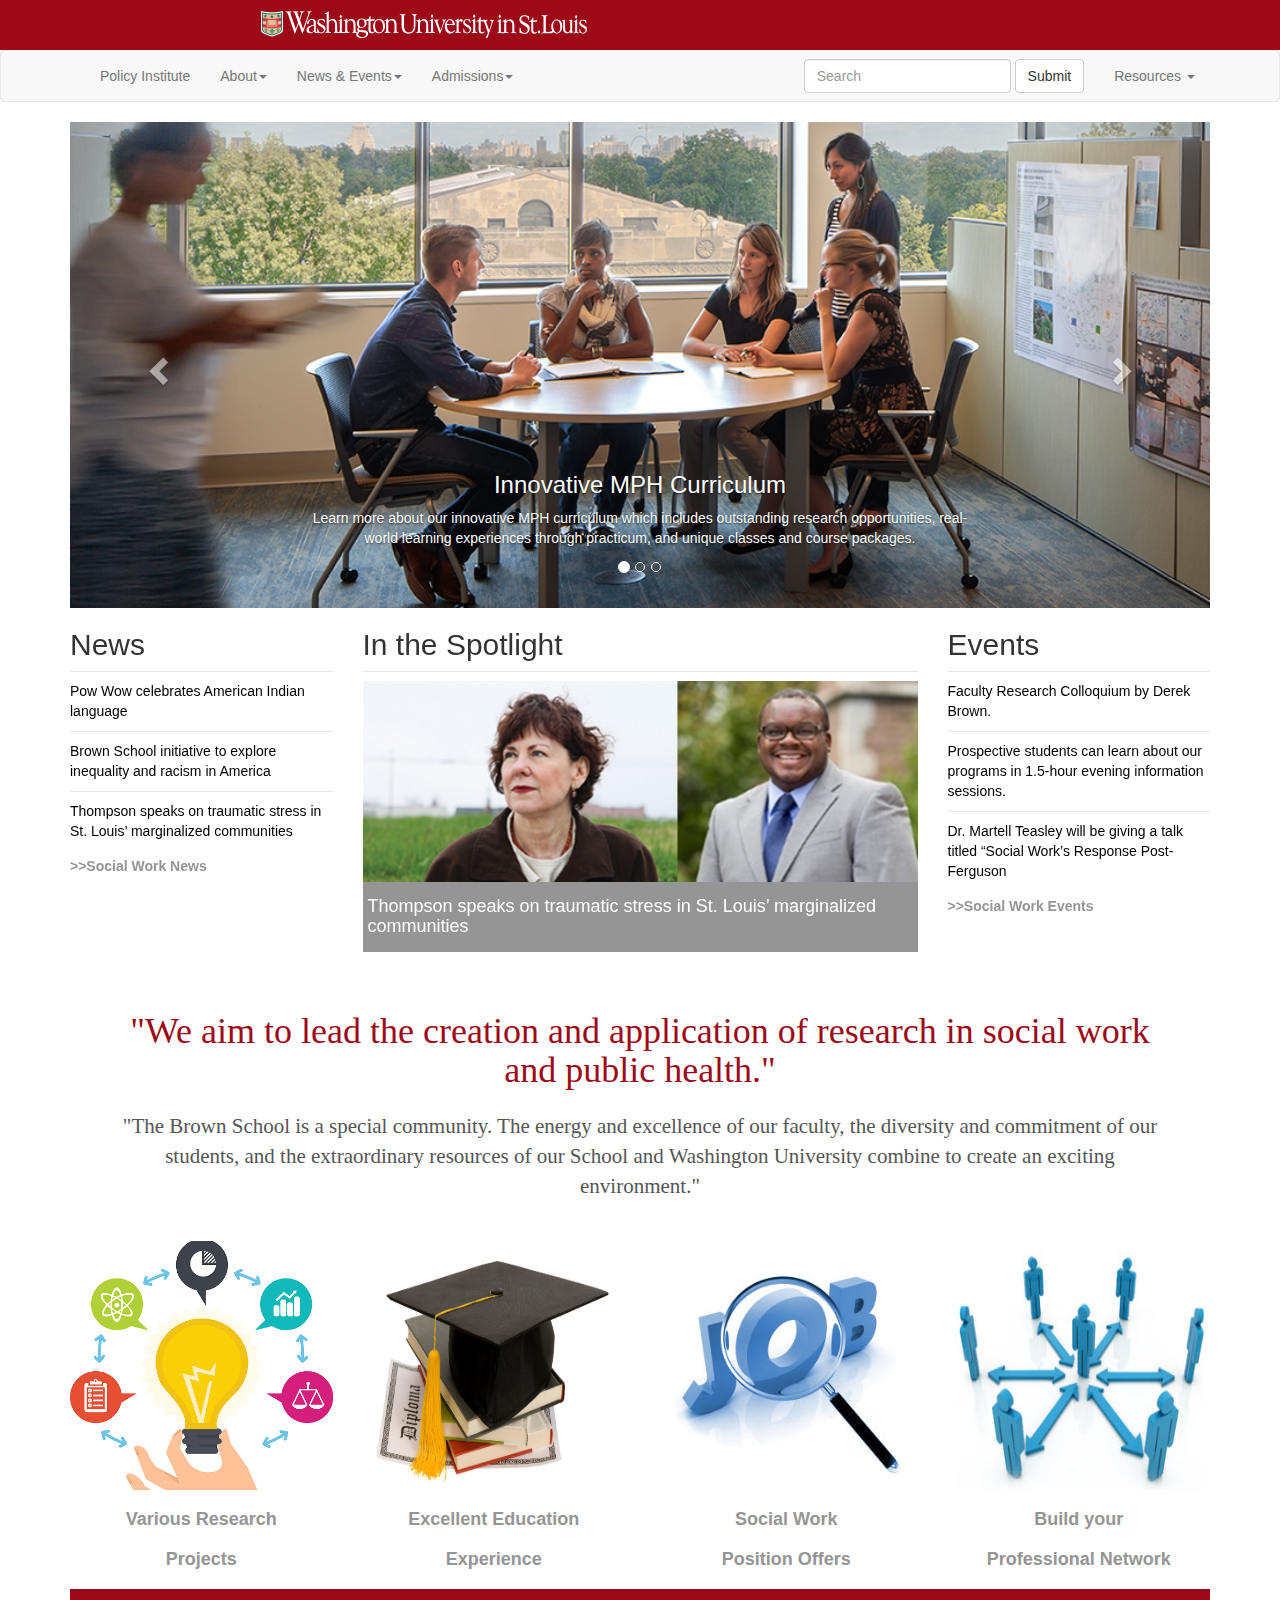
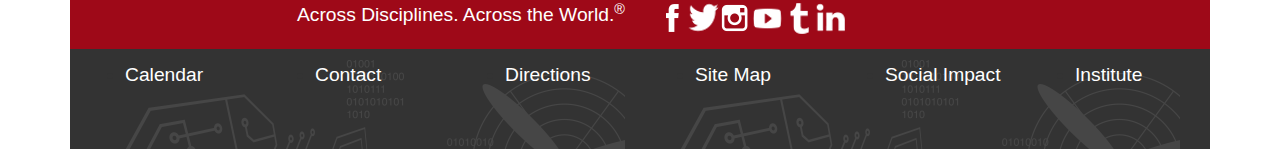
<file: index.html>
<!DOCTYPE html>
<html lang="en">
  <head>
    <meta charset="utf-8">
    <meta http-equiv="X-UA-Compatible" content="IE=edge">
    <meta name="viewport" content="width=device-width, initial-scale=1">
    <!-- The above 3 meta tags *must* come first in the head; any other head content must come *after* these tags -->
    <title>Bootstrap 101 Template</title>

    <!-- Bootstrap -->
    <link href="css/bootstrap.min.css" rel="stylesheet">
     <link href='https://fonts.googleapis.com/css?family=Ubuntu:400,700,500' rel='stylesheet' type='text/css'>
    <link href='https://fonts.googleapis.com/css?family=Open+Sans+Condensed:300,700' rel='stylesheet' type='text/css'>
    <link rel="stylesheet" type="text/css" href="css/layout.css" media="screen">

  </head>
  <body>

  <div class = "titleLine">
     <img class = "wustl-logo" src = "images/WUSTL-logo.png"> 
  </div>

  <nav class="navbar navbar-default">
   <div class="container">
    <!-- Brand and toggle get grouped for better mobile display -->
    <div class="navbar-header">
      <button type="button" class="navbar-toggle collapsed" data-toggle="collapse" data-target="#bs-example-navbar-collapse-1" aria-expanded="false">
        <span class="sr-only">Toggle navigation</span>
        <span class="icon-bar"></span>
        <span class="icon-bar"></span>
        <span class="icon-bar"></span>
      </button>
      <!--<a class="navbar-brand" href="#">Brand</a>-->
    </div>

    <!-- Collect the nav links, forms, and other content for toggling -->
    <div class="collapse navbar-collapse" id="bs-example-navbar-collapse-1">
      <ul class="nav navbar-nav">
        <!--<li class="active"><a href="#">Link <span class="sr-only">(current)</span></a></li>-->
        <li><a href="http://brownschool.wustl.edu/policyinstitute/Pages/Home.aspx">Policy Institute</a></li>
        <li class="dropdown">
          <a href="#" class="dropdown-toggle" data-toggle="dropdown" role="button" aria-haspopup="true" aria-expanded="false">About<span class="caret"></span></a>
          <ul class="dropdown-menu">
            <li><a href="http://brownschool.wustl.edu/About/Pages/MissionandVision.aspx">Mission and Vision</a></li>
            <li><a href="http://brownschool.wustl.edu/About/Pages/History.aspx">History</a></li>
            <li><a href="http://brownschool.wustl.edu/About/Pages/Diversity.aspx">Diversity</a></li>
            <!--<li role="separator" class="divider"></li>
            <li><a href="#">Separated link</a></li>
            <li role="separator" class="divider"></li>
            <li><a href="#">One more separated link</a></li>-->
          </ul>
        </li>

        <li class="dropdown">
          <a href="#" class="dropdown-toggle" data-toggle="dropdown" role="button" aria-haspopup="true" aria-expanded="false">News & Events<span class="caret"></span></a>
          <ul class="dropdown-menu">
            <li><a href="http://brownschool.wustl.edu/NewsAndMedia/Events/Pages/UpcomingEvents.aspx">Events</a></li>
            <li><a href="http://brownschool.wustl.edu/NewsAndMedia/Pages/Social-Media.aspx">Social Media</a></li>
            <li role="separator" class="divider"></li>
            <li><a href="http://brownschool.wustl.edu/NewsAndMedia/Public-Health-News/Pages/default.aspx">Public Health News</a></li>
            <li><a href="http://brownschool.wustl.edu/NewsAndMedia/Publications/Pages/Publications.aspx">Publications</a></li>
          </ul>
        </li>

        <li class="dropdown">
          <a href="#" class="dropdown-toggle" data-toggle="dropdown" role="button" aria-haspopup="true" aria-expanded="false">Admissions<span class="caret"></span></a>
          <ul class="dropdown-menu">
            <li><a href="https://msw.wustl.edu/">MSW Program</a></li>
            <li><a href="https://mph.wustl.edu/">MPH Program</a></li>
            <!--<li role="separator" class="divider"></li>-->
            <li><a href="http://brownschool.wustl.edu/Admissions/PHDProgram/Pages/PhD-in-Social-Work-Overview.aspx">PhD in Social Work</a></li>
            <li><a href="http://brownschool.wustl.edu/Admissions/Tuition_and_Financial_Aid/Pages/TuitionFinancialAidLanding.aspx">Tuition & Financial Aid</a></li>
          </ul>
        </li>



      </ul>


      
      <ul class="nav navbar-nav navbar-right">
        <form class="navbar-form navbar-left" role="search">
        <div class="form-group">
          <input type="text" class="form-control" placeholder="Search">
        </div>
        <button type="submit" class="btn btn-default">Submit</button>
      </form>
        <li class="dropdown">
          <a href="#" class="dropdown-toggle" data-toggle="dropdown" role="button" aria-haspopup="true" aria-expanded="false">Resources <span class="caret"></span></a>
          <ul class="dropdown-menu">
            <li><a href="subpage1.html">News</a></li>
            <li><a href="subpage2.html">Heard@Brown</a></li>
            <li><a href="subpage3.html">Fcaulty</a></li>
            <li role="separator" class="divider"></li>
            <li><a href="subpage4.html">Ferguson News Sources</a></li>
          </ul>
        </li>
      </ul>
    </div><!-- /.navbar-collapse -->
  </div><!-- /.container-fluid -->
</nav>

  <div class = "container">
  <div id="myCarousel" class="carousel slide" data-ride="carousel">
  <!-- Indicators -->
  
      <ol class="carousel-indicators">
        <li data-target="#myCarousel" data-slide-to="0" class="active"></li>
        <li data-target="#myCarousel" data-slide-to="1"></li>
        <li data-target="#myCarousel" data-slide-to="2"></li>
        
      </ol>

  <!-- Wrapper for slides -->
      <div class="carousel-inner" role="listbox">
        <div class="item active">
          <img class = "carousel-img" src="images/meeting.jpg" >
          <div class="carousel-caption">
          <h3>Innovative MPH Curriculum</h3>
          <p>Learn more about our innovative MPH curriculum which includes outstanding research opportunities, real-world learning experiences through practicum, and unique classes and course packages.</p>
          </div>
        </div>

        <div class="item">
          <img class = "carousel-img" src="images/chatting.jpg" >
          <div class="carousel-caption">
          <h3>Flexible MSW Curriculum</h3>
          <p>Learn more about our flexible curriculum which includes outstanding research opportunities, real-world learning experiences through practica, and the opportunity to personalize your MSW.</p>
          </div>
        </div>

        <div class="item">
          <img class = "carousel-img" src="images/hillman.jpg" >
          <div class="carousel-caption">
          <h3>Flexible MSW Curriculum</h3>
          <p>Learn more about our flexible curriculum which includes outstanding research opportunities, real-world learning experiences through practica, and the opportunity to personalize your MSW.</p>
          </div>
        </div>
      </div>

  <!-- Left and right controls -->
      <a class="left carousel-control" href="#myCarousel" role="button" data-slide="prev">
        <span class="glyphicon glyphicon-chevron-left" aria-hidden="true"></span>
        <span class="sr-only">Previous</span>
      </a>
      <a class="right carousel-control" href="#myCarousel" role="button" data-slide="next">
        <span class="glyphicon glyphicon-chevron-right" aria-hidden="true"></span>
        <span class="sr-only">Next</span>
      </a>

      </div>
      </div>



 <!-- <div class="jumbotron">
   <div class = "container">
  <img class = "headerimg" src = "images/hillman.jpg">
  </div>
  </div>-->

<div class = "container">
 <div class = "row">

        <div class = "col-md-3 col-sm-6 col-xs-12">
          <h2>News</h2>
          <div class = "div-line"></div>
          <p><a href = "http://brownschool.wustl.edu/NewsAndMedia/Newsroom/Pages/Pow-Wow-celebrates-American-Indian-language.aspx">Pow Wow celebrates American Indian language</a></p>
          <div class = "div-line"></div>
          <p><a href=  "http://brownschool.wustl.edu/NewsAndMedia/Newsroom/Pages/Brown-School-initiative-to-explore-inequality-and-racism-in-America.aspx">Brown School initiative to explore inequality and racism in America</a></p>
          <div class = "div-line"></div>
          <p><a href = "http://brownschool.wustl.edu/NewsAndMedia/Newsroom/Pages/Thompson-speaks-on-traumatic-stress-in-St--Louis-marginalized-communities.aspx">Thompson speaks on traumatic stress in St. Louis’ marginalized communities</a>
          </p>
            <p><a class="learnmore" href="http://brownschool.wustl.edu/NewsAndMedia/Newsroom/Pages/NewsSummary.aspx">>>Social Work News</a></p>
        </div>

        <div class = "col-md-6 col-sm-12 col-xs-12">
          <h2>In the Spotlight</h2>
          <div class = "div-line"></div>
          <img class = "news_img"src = "images/news_img2.png">
          <div class = "floating-text">
          <h4><a href = "http://brownschool.wustl.edu/NewsAndMedia/Newsroom/Pages/WashU-faculty-named-to-American-Cancer-Society-Council.aspx">Thompson speaks on traumatic stress in St. Louis’ marginalized communities</a></h4></div>
        </div>

       

        <div class = "col-md-3 col-sm-6 col-xs-12">
          <h2>Events</h2>
          <div class = "div-line"></div>
          <p><a href = "http://brownschool.wustl.edu/NewsAndMedia/Events/Pages/UpcomingEvents.aspx">Faculty Research Colloquium by Derek Brown.</a></p>
          <div class = "div-line"></div>
          <p><a href="http://brownschool.wustl.edu/NewsAndMedia/Events/Pages/UpcomingEvents.aspx">Prospective students can learn about our programs in 1.5-hour evening information sessions.</a> </p>
          <div class = "div-line"></div>
          <p><a href = "http://brownschool.wustl.edu/NewsAndMedia/Events/Pages/UpcomingEvents.aspx">Dr. Martell Teasley will be giving a talk titled “Social Work’s Response Post-Ferguson</a></p>
          <div class = "learnmorelink">
            <p><a class="learnmore" href="http://brownschool.wustl.edu/NewsAndMedia/Events/Pages/UpcomingEvents.aspx">>>Social Work Events</a></p>
            </div>
        </div>
      </div>

      <br>
      <div class = "center-text">
      <h1>"We aim to lead the creation and application of research in social work and public health."</h1>
      </div>
      <div class = "center-para">
      <p>"The Brown School is a special community. The energy and excellence of our faculty, the diversity and commitment of our students, and the extraordinary resources of our School and Washington University combine to create an exciting environment."</p>
      </div>
      <br>

      <div class = "row">
      <div class = "col-md-3 col-sm-6 col-xs-12">
      <img class =  "feature-img" src = "images/research.png">
      <h4 class = "features">Various Research <br> Projects</h4>
      </div>

      <div class = "col-md-3 col-sm-6 col-xs-12">
      <img class = "feature-img" src = "images/education.jpg">
      <h4 class = "features">Excellent Education<br> Experience</h4>
      </div>

      <div class = "col-md-3 col-sm-6 col-xs-12">
      <img class = "feature-img" src = "images/career.jpeg">
      <h4 class = "features">Social Work <br> Position Offers</h4>
      </div>

      <div class = "col-md-3 col-sm-6 col-xs-12">
      <img class = "feature-img" src = "images/network.jpg">
      <h4 class = "features">Build your <br>Professional Network</h4>
      </div>
      </div>

    <div class = "bottomLine">
    <div class = "col-md-6 col-sm-12 col-xs-12">
      Across Disciplines. Across the World.<sup>®</sup> 
      </div>
      <div class = "col-md-6 col-sm-12 col-xs-12">
      <div class = "social">
      <a class = "fb" title = "Facebook" href="https://www.facebook.com/washuengineering">
      </a>

      <a class = "tw" title = "Twitter" href="http://twitter.com/WashUengineers">
      </a>
      <a class = "ig" title="Instagram" href="http://instagram.com/washuengineers">
      </a>
      <a class = "yt" title="YouTube" href="https://www.youtube.com/WashUEngineering">
      </a>

      <a class = "tu" title="Tumblr" href="http://washuengineers.tumblr.com/">
      </a>

      <a class = "in" title="LinkedIn" href="http://www.linkedin.com/groups?gid=2091484&trk=hb_side_g">
      </a>
      </div>
      </div>
    </div>

    <br>
    <div class = "page-bottom">
   
    <div class = "col-md-2 col-sm-4 col-xs-8">
    	
    	<ul class = "column">
    	<li><a href="http://engineering.wustl.edu/Events/Pages/default.aspx">Calendar</a></li>
    	</ul>
    </div>

    <div class = "col-md-2 col-sm-4 col-xs-8">
    	
    	<ul class = "column">
    	<li><a href="http://brownschool.wustl.edu/Pages/Contact.aspx">Contact</a></li>
    	</ul>
    	
    </div>

    <div class = "col-md-2 col-sm-4 col-xs-8">
    	<ul class = "column">
    	<li><a href=http://brownschool.wustl.edu/Pages/Directions.aspx>Directions</a></li>
    	</ul>
    </div>

    <div class = "col-md-2 col-sm-4 col-xs-8">
    	<ul class = "column">
    	<li><a href="http://brownschool.wustl.edu/Pages/SiteMap.aspx">Site Map</a></li>
    	</ul>
    </div>

    <div class = "col-md-2 col-sm-4 col-xs-8">
    	<ul class = "column">
    	<li><a href="http://brownschool.wustl.edu/NewsAndMedia/Publications/SocialImpact/Pages/SocialImpact.aspx">Social Impact</a></li>
    	</ul>
    </div>

    <div class = "col-md-2 col-sm-4 col-xs-8">
    	<ul class = "column">
    	<li><a href="http://brownschool.wustl.edu/policyinstitute/Pages/Home.aspx">Institute</li>
    	</ul>
    </div>

    </div>




    
    </div>




    </div>
    <!-- jQuery (necessary for Bootstrap's JavaScript plugins) -->
    <script src="https://ajax.googleapis.com/ajax/libs/jquery/1.11.3/jquery.min.js"></script>
    <!-- Include all compiled plugins (below), or include individual files as needed -->
    <script src="js/bootstrap.min.js"></script>
  </body>
</html>
</file>
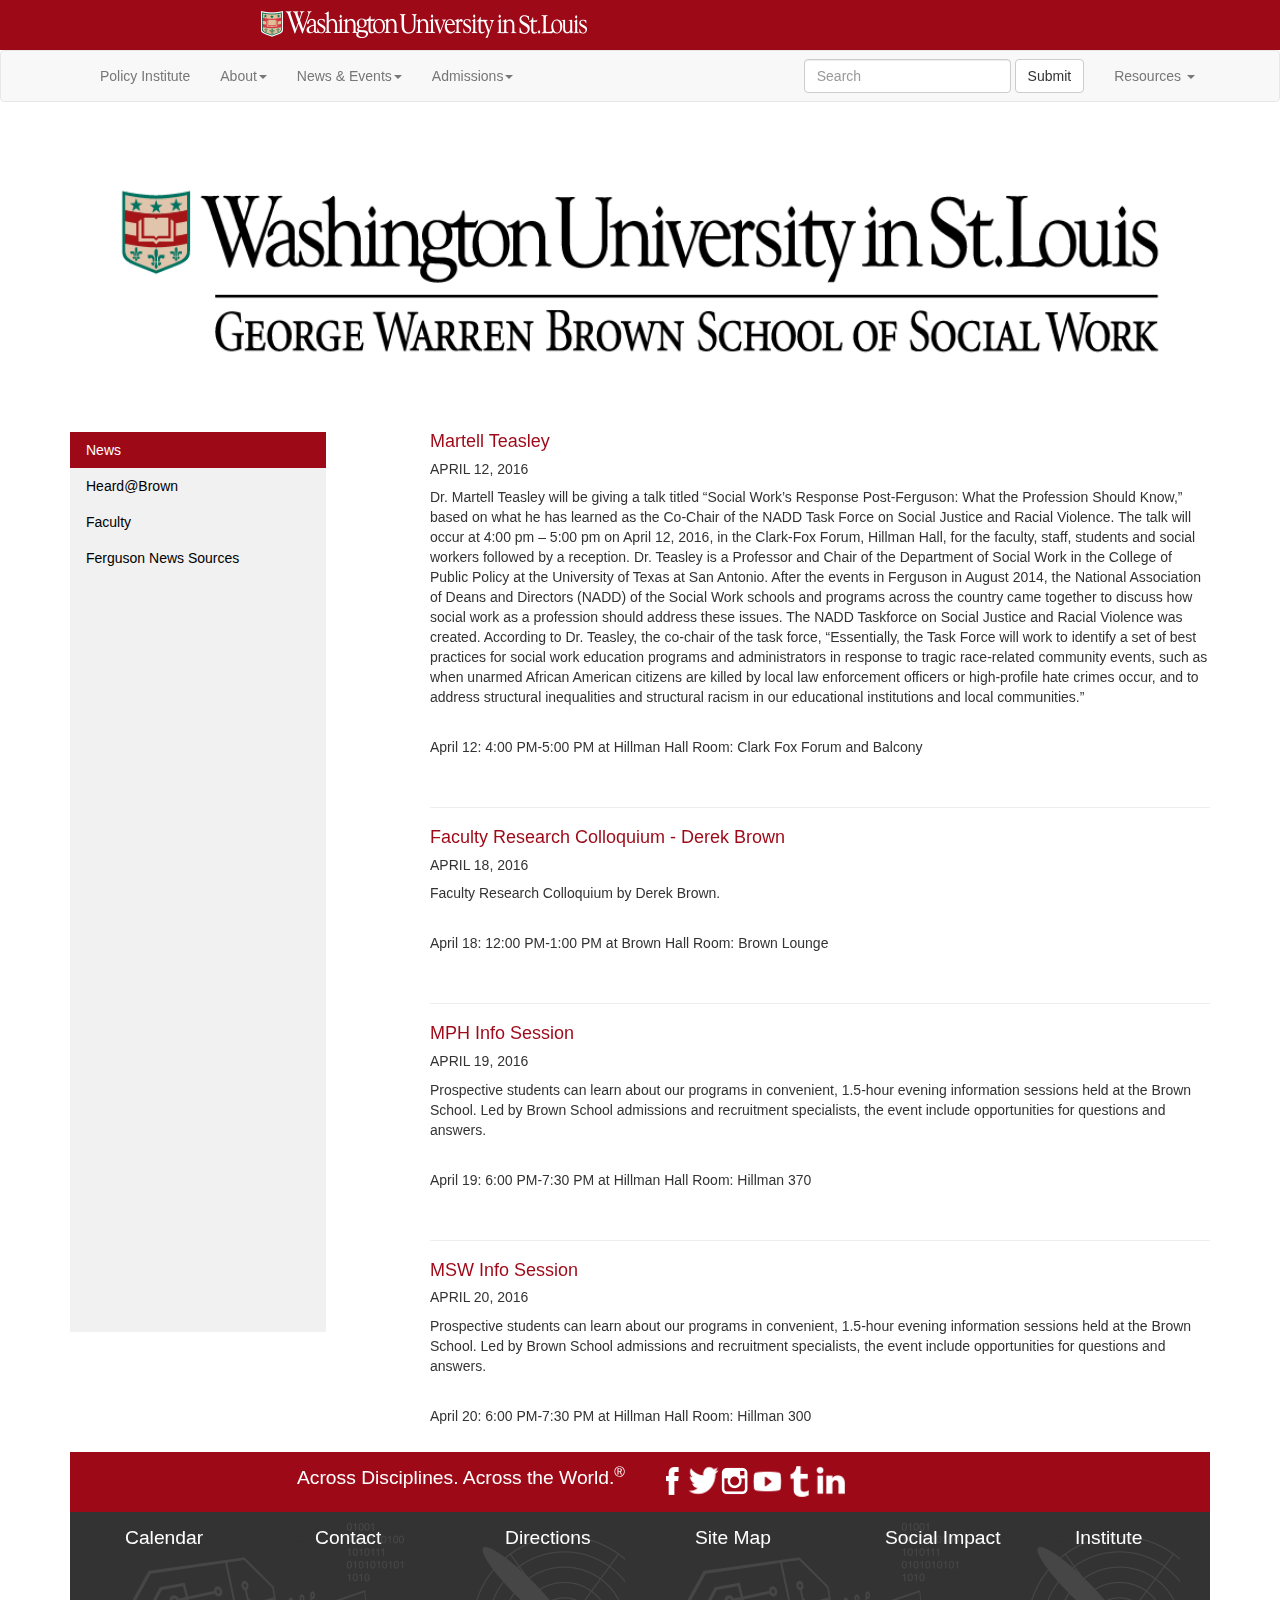
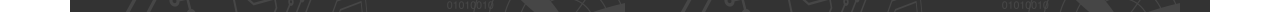
<file: subpage1.html>
<!DOCTYPE html>
<html lang="en">
  <head>
    <meta charset="utf-8">
    <meta http-equiv="X-UA-Compatible" content="IE=edge">
    <meta name="viewport" content="width=device-width, initial-scale=1">
    <!-- The above 3 meta tags *must* come first in the head; any other head content must come *after* these tags -->
    <title>Bootstrap 101 Template</title>

    <!-- Bootstrap -->
    <link href="css/bootstrap.min.css" rel="stylesheet">
     <link href='https://fonts.googleapis.com/css?family=Ubuntu:400,700,500' rel='stylesheet' type='text/css'>
    <link href='https://fonts.googleapis.com/css?family=Open+Sans+Condensed:300,700' rel='stylesheet' type='text/css'>
    <link rel="stylesheet" type="text/css" href="css/layout.css" media="screen">

  </head>
  <body>
      <div class = "titleLine">
     <img class = "wustl-logo" src = "images/WUSTL-logo.png"> 
  </div>

  <nav class="navbar navbar-default">
   <div class="container">
    <!-- Brand and toggle get grouped for better mobile display -->
    <div class="navbar-header">
      <button type="button" class="navbar-toggle collapsed" data-toggle="collapse" data-target="#bs-example-navbar-collapse-1" aria-expanded="false">
        <span class="sr-only">Toggle navigation</span>
        <span class="icon-bar"></span>
        <span class="icon-bar"></span>
        <span class="icon-bar"></span>
      </button>
      <!--<a class="navbar-brand" href="#">Brand</a>-->
    </div>

    <!-- Collect the nav links, forms, and other content for toggling -->
    <div class="collapse navbar-collapse" id="bs-example-navbar-collapse-1">
      <ul class="nav navbar-nav">
        <!--<li class="active"><a href="#">Link <span class="sr-only">(current)</span></a></li>-->
        <li><a href="http://brownschool.wustl.edu/policyinstitute/Pages/Home.aspx">Policy Institute</a></li>
        <li class="dropdown">
          <a href="#" class="dropdown-toggle" data-toggle="dropdown" role="button" aria-haspopup="true" aria-expanded="false">About<span class="caret"></span></a>
          <ul class="dropdown-menu">
            <li><a href="http://brownschool.wustl.edu/About/Pages/MissionandVision.aspx">Mission and Vision</a></li>
            <li><a href="http://brownschool.wustl.edu/About/Pages/History.aspx">History</a></li>
            <li><a href="http://brownschool.wustl.edu/About/Pages/Diversity.aspx">Diversity</a></li>
            <!--<li role="separator" class="divider"></li>
            <li><a href="#">Separated link</a></li>
            <li role="separator" class="divider"></li>
            <li><a href="#">One more separated link</a></li>-->
          </ul>
        </li>

        <li class="dropdown">
          <a href="#" class="dropdown-toggle" data-toggle="dropdown" role="button" aria-haspopup="true" aria-expanded="false">News & Events<span class="caret"></span></a>
          <ul class="dropdown-menu">
            <li><a href="http://brownschool.wustl.edu/NewsAndMedia/Events/Pages/UpcomingEvents.aspx">Events</a></li>
            <li><a href="http://brownschool.wustl.edu/NewsAndMedia/Pages/Social-Media.aspx">Social Media</a></li>
            <li role="separator" class="divider"></li>
            <li><a href="http://brownschool.wustl.edu/NewsAndMedia/Public-Health-News/Pages/default.aspx">Public Health News</a></li>
            <li><a href="http://brownschool.wustl.edu/NewsAndMedia/Publications/Pages/Publications.aspx">Publications</a></li>
          </ul>
        </li>

        <li class="dropdown">
          <a href="#" class="dropdown-toggle" data-toggle="dropdown" role="button" aria-haspopup="true" aria-expanded="false">Admissions<span class="caret"></span></a>
          <ul class="dropdown-menu">
            <li><a href="https://msw.wustl.edu/">MSW Program</a></li>
            <li><a href="https://mph.wustl.edu/">MPH Program</a></li>
            <!--<li role="separator" class="divider"></li>-->
            <li><a href="http://brownschool.wustl.edu/Admissions/PHDProgram/Pages/PhD-in-Social-Work-Overview.aspx">PhD in Social Work</a></li>
            <li><a href="http://brownschool.wustl.edu/Admissions/Tuition_and_Financial_Aid/Pages/TuitionFinancialAidLanding.aspx">Tuition & Financial Aid</a></li>
          </ul>
        </li>



      </ul>


      
      <ul class="nav navbar-nav navbar-right">
        <form class="navbar-form navbar-left" role="search">
        <div class="form-group">
          <input type="text" class="form-control" placeholder="Search">
        </div>
        <button type="submit" class="btn btn-default">Submit</button>
      </form>
        <li class="dropdown">
          <a href="#" class="dropdown-toggle" data-toggle="dropdown" role="button" aria-haspopup="true" aria-expanded="false">Resources <span class="caret"></span></a>
          <ul class="dropdown-menu">
            <li><a href="subpage1.html">News</a></li>
            <li><a href="subpage2.html">Heard@Brown</a></li>
            <li><a href="subpage3.html">Fcaulty</a></li>
            <li role="separator" class="divider"></li>
            <li><a href="subpage4.html">Ferguson News Sources</a></li>
          </ul>
        </li>
      </ul>
    </div><!-- /.navbar-collapse -->
  </div><!-- /.container-fluid -->
</nav>



<div class = "container">

<div class= "subpageheader">
<img src = "images/brn.png">
</div>

<div class = "vert">
<ul clss = "vert-nav">
  <li><a class="active" href="subpage1.html">News</a></li>
  <li><a href="subpage2.html">Heard@Brown</a></li>
  <li><a href="subpage3.html">Faculty</a></li>
  <li><a href="subpage4.html">Ferguson News Sources</a></li>
</ul>

<div style="margin-left:360px;height:1000px;">

  <h4>Martell Teasley </h4>
  <h5>​​​​​​​​​APRIL 12, 2016</h5>
  <p>Dr. Martell Teasley will be giving a talk titled “Social Work’s Response Post-Ferguson: What the Profession Should Know,” based on what he has learned as the Co-Chair of the NADD Task Force on Social Justice and Racial Violence. The talk will occur at 4:00 pm – 5:00 pm on April 12, 2016, in the Clark-Fox Forum, Hillman Hall, for the faculty, staff, students and social workers followed by a reception. Dr. Teasley is a Professor and Chair of the Department of Social Work in the College of Public Policy at the University of Texas at San Antonio. After the events in Ferguson in August 2014, the National Association of Deans and Directors (NADD) of the Social Work schools and programs across the country came together to discuss how social work as a profession should address these issues. The NADD Taskforce on Social Justice and Racial Violence was created. According to Dr. Teasley, the co-chair of the task force, “Essentially, the Task Force will work to identify a set of best practices for social work education programs and administrators in response to tragic race-related community events, such as when unarmed African American citizens are killed by local law enforcement officers or high-profile hate crimes occur, and to address structural inequalities and structural racism in our educational institutions and local communities.”</p>
  <br>
  <p>
  April 12: 4:00 PM-5:00 PM at Hillman Hall Room: Clark Fox Forum and Balcony </p>
  <br>
  <hr>

  <h4>Faculty Research Colloquium - Derek Brown</h4>
  <h5>APRIL 18, 2016</h5>
  <p>Faculty Research Colloquium by Derek Brown.</p>
  <br>
  <p>April 18: 12:00 PM-1:00 PM at Brown Hall Room: Brown Lounge</p>
  <br>
  <hr>

  <h4>MPH Info Session</h4>
  <h5>APRIL 19, 2016</h5>
  <p>Prospective students can learn about our programs in convenient, 1.5-hour evening information sessions held at the Brown School. Led by Brown School admissions and recruitment specialists, the event include opportunities for questions and answers.</p>
  <br>
  <p>April 19: 6:00 PM-7:30 PM at Hillman Hall Room: Hillman 370</p>
  <br>
  <hr>

  <h4>MSW Info Session</h4>
  <h5>APRIL 20, 2016</h5>
  <p>Prospective students can learn about our programs in convenient, 1.5-hour evening information sessions held at the Brown School. Led by Brown School admissions and recruitment specialists, the event include opportunities for questions and answers.
  </p>
  <br>
  <p>April 20: 6:00 PM-7:30 PM at Hillman Hall Room: Hillman 300
  </p>
  <br>
  <hr>
  </div>
  </div>

  
  <br>

  <div class = "bottomLine">
    <div class = "col-md-6 col-sm-12 col-xs-12">
      Across Disciplines. Across the World.<sup>®</sup> 
      </div>
      <div class = "col-md-6 col-sm-12 col-xs-12">
      <div class = "social">
      <a class = "fb" title = "Facebook" href="https://www.facebook.com/washuengineering">
      </a>

      <a class = "tw" title = "Twitter" href="http://twitter.com/WashUengineers">
      </a>
      <a class = "ig" title="Instagram" href="http://instagram.com/washuengineers">
      </a>
      <a class = "yt" title="YouTube" href="https://www.youtube.com/WashUEngineering">
      </a>

      <a class = "tu" title="Tumblr" href="http://washuengineers.tumblr.com/">
      </a>

      <a class = "in" title="LinkedIn" href="http://www.linkedin.com/groups?gid=2091484&trk=hb_side_g">
      </a>
      </div>
      </div>
    </div>

    <br>
    <div class = "page-bottom">
   
    <div class = "col-md-2 col-sm-4 col-xs-8">
      
      <ul class = "column">
      <li><a href="http://engineering.wustl.edu/Events/Pages/default.aspx">Calendar</a></li>
      </ul>
    </div>

    <div class = "col-md-2 col-sm-4 col-xs-8">
      
      <ul class = "column">
      <li><a href="http://brownschool.wustl.edu/Pages/Contact.aspx">Contact</a></li>
      </ul>
      
    </div>

    <div class = "col-md-2 col-sm-4 col-xs-8">
      <ul class = "column">
      <li><a href=http://brownschool.wustl.edu/Pages/Directions.aspx>Directions</a></li>
      </ul>
    </div>

    <div class = "col-md-2 col-sm-4 col-xs-8">
      <ul class = "column">
      <li><a href="http://brownschool.wustl.edu/Pages/SiteMap.aspx">Site Map</a></li>
      </ul>
    </div>

    <div class = "col-md-2 col-sm-4 col-xs-8">
      <ul class = "column">
      <li><a href="http://brownschool.wustl.edu/NewsAndMedia/Publications/SocialImpact/Pages/SocialImpact.aspx">Social Impact</a></li>
      </ul>
    </div>

    <div class = "col-md-2 col-sm-4 col-xs-8">
      <ul class = "column">
      <li><a href="http://brownschool.wustl.edu/policyinstitute/Pages/Home.aspx">Institute</li>
      </ul>
    </div>

    </div>

    </div>

  </body>
  <script src="https://ajax.googleapis.com/ajax/libs/jquery/1.11.3/jquery.min.js"></script>
    <!-- Include all compiled plugins (below), or include individual files as needed -->
    <script src="js/bootstrap.min.js"></script>
  </body>
  </html>
</file>
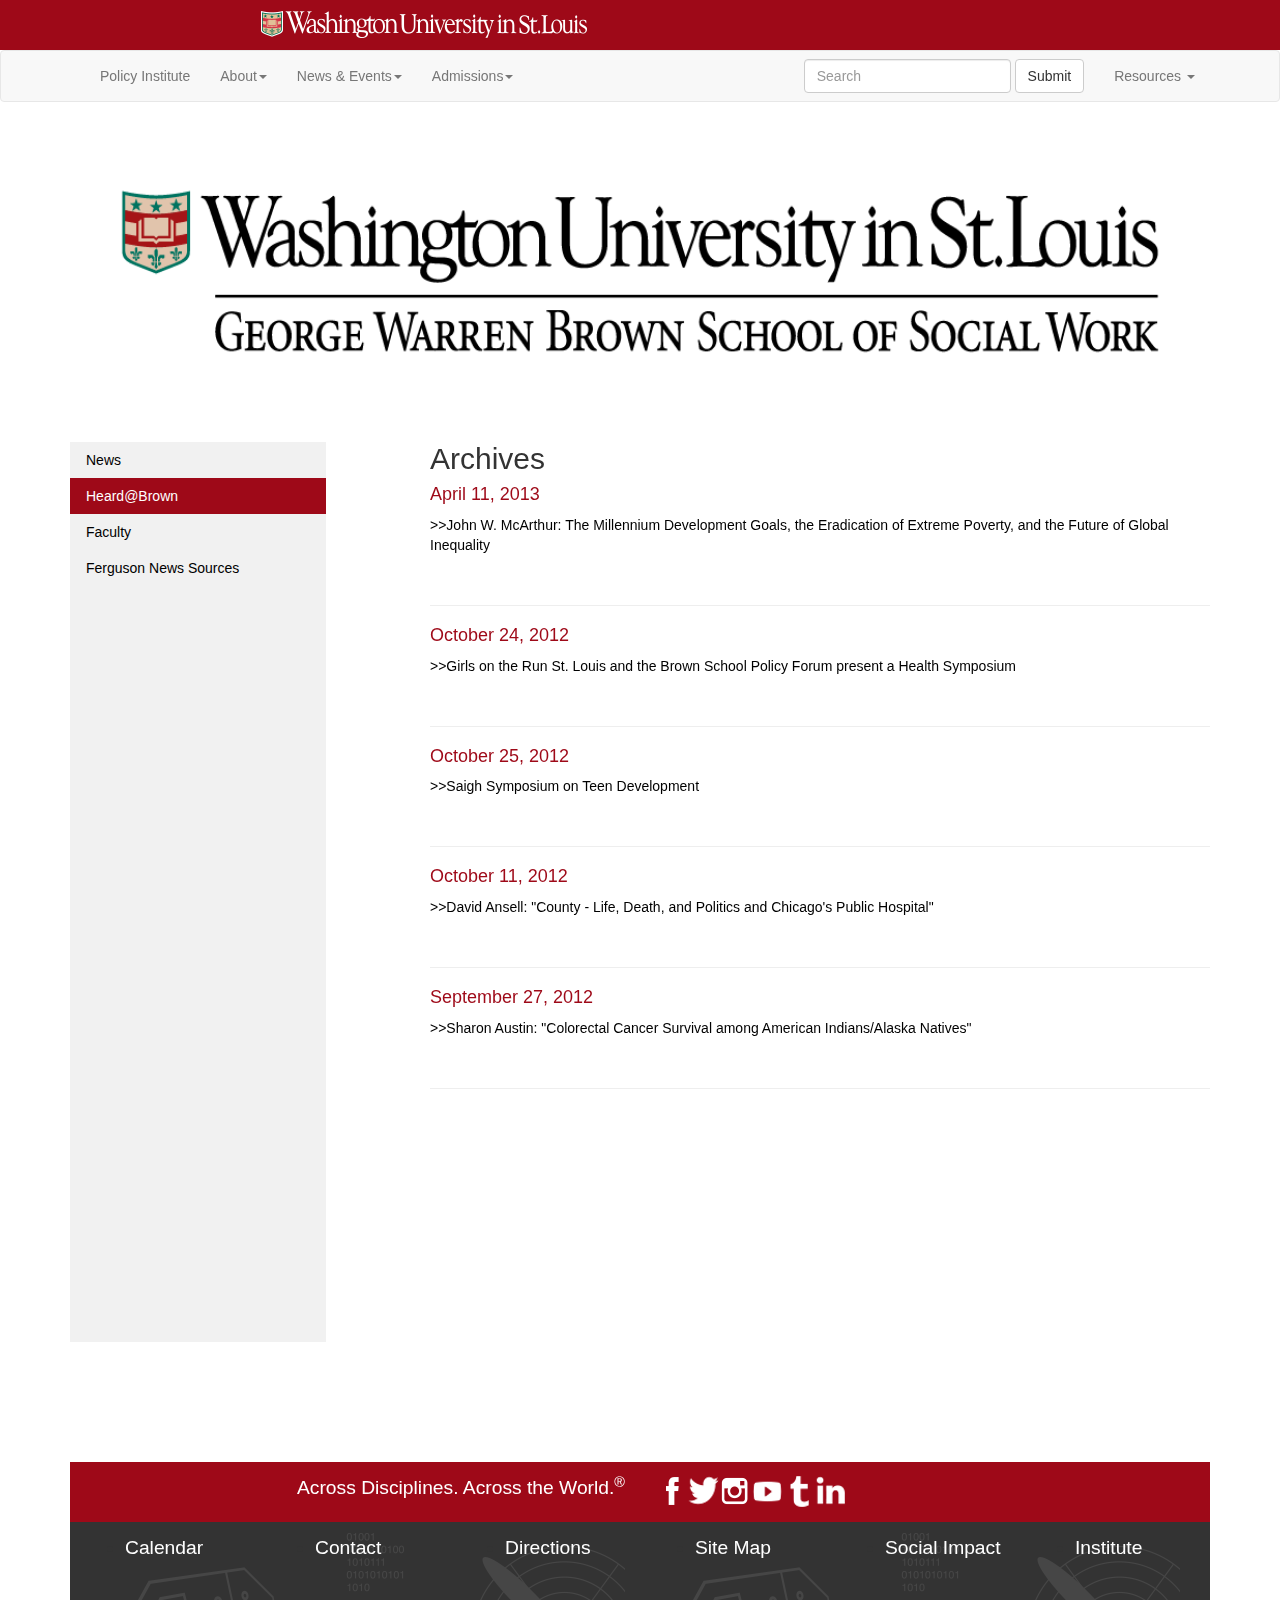
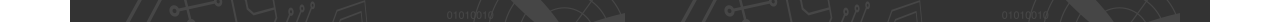
<file: subpage2.html>
<!DOCTYPE html>
<html lang="en">
  <head>
    <meta charset="utf-8">
    <meta http-equiv="X-UA-Compatible" content="IE=edge">
    <meta name="viewport" content="width=device-width, initial-scale=1">
    <!-- The above 3 meta tags *must* come first in the head; any other head content must come *after* these tags -->
    <title>Bootstrap 101 Template</title>

    <!-- Bootstrap -->
    <link href="css/bootstrap.min.css" rel="stylesheet">
     <link href='https://fonts.googleapis.com/css?family=Ubuntu:400,700,500' rel='stylesheet' type='text/css'>
    <link href='https://fonts.googleapis.com/css?family=Open+Sans+Condensed:300,700' rel='stylesheet' type='text/css'>
    <link rel="stylesheet" type="text/css" href="css/layout.css" media="screen">

  </head>
  <body>
      <div class = "titleLine">
     <img class = "wustl-logo" src = "images/WUSTL-logo.png"> 
  </div>

  <nav class="navbar navbar-default">
   <div class="container">
    <!-- Brand and toggle get grouped for better mobile display -->
    <div class="navbar-header">
      <button type="button" class="navbar-toggle collapsed" data-toggle="collapse" data-target="#bs-example-navbar-collapse-1" aria-expanded="false">
        <span class="sr-only">Toggle navigation</span>
        <span class="icon-bar"></span>
        <span class="icon-bar"></span>
        <span class="icon-bar"></span>
      </button>
      <!--<a class="navbar-brand" href="#">Brand</a>-->
    </div>

    <!-- Collect the nav links, forms, and other content for toggling -->
    <div class="collapse navbar-collapse" id="bs-example-navbar-collapse-1">
      <ul class="nav navbar-nav">
        <!--<li class="active"><a href="#">Link <span class="sr-only">(current)</span></a></li>-->
        <li><a href="http://brownschool.wustl.edu/policyinstitute/Pages/Home.aspx">Policy Institute</a></li>
        <li class="dropdown">
          <a href="#" class="dropdown-toggle" data-toggle="dropdown" role="button" aria-haspopup="true" aria-expanded="false">About<span class="caret"></span></a>
          <ul class="dropdown-menu">
            <li><a href="http://brownschool.wustl.edu/About/Pages/MissionandVision.aspx">Mission and Vision</a></li>
            <li><a href="http://brownschool.wustl.edu/About/Pages/History.aspx">History</a></li>
            <li><a href="http://brownschool.wustl.edu/About/Pages/Diversity.aspx">Diversity</a></li>
            <!--<li role="separator" class="divider"></li>
            <li><a href="#">Separated link</a></li>
            <li role="separator" class="divider"></li>
            <li><a href="#">One more separated link</a></li>-->
          </ul>
        </li>

        <li class="dropdown">
          <a href="#" class="dropdown-toggle" data-toggle="dropdown" role="button" aria-haspopup="true" aria-expanded="false">News & Events<span class="caret"></span></a>
          <ul class="dropdown-menu">
            <li><a href="http://brownschool.wustl.edu/NewsAndMedia/Events/Pages/UpcomingEvents.aspx">Events</a></li>
            <li><a href="http://brownschool.wustl.edu/NewsAndMedia/Pages/Social-Media.aspx">Social Media</a></li>
            <li role="separator" class="divider"></li>
            <li><a href="http://brownschool.wustl.edu/NewsAndMedia/Public-Health-News/Pages/default.aspx">Public Health News</a></li>
            <li><a href="http://brownschool.wustl.edu/NewsAndMedia/Publications/Pages/Publications.aspx">Publications</a></li>
          </ul>
        </li>

        <li class="dropdown">
          <a href="#" class="dropdown-toggle" data-toggle="dropdown" role="button" aria-haspopup="true" aria-expanded="false">Admissions<span class="caret"></span></a>
          <ul class="dropdown-menu">
            <li><a href="https://msw.wustl.edu/">MSW Program</a></li>
            <li><a href="https://mph.wustl.edu/">MPH Program</a></li>
            <!--<li role="separator" class="divider"></li>-->
            <li><a href="http://brownschool.wustl.edu/Admissions/PHDProgram/Pages/PhD-in-Social-Work-Overview.aspx">PhD in Social Work</a></li>
            <li><a href="http://brownschool.wustl.edu/Admissions/Tuition_and_Financial_Aid/Pages/TuitionFinancialAidLanding.aspx">Tuition & Financial Aid</a></li>
          </ul>
        </li>



      </ul>


      
      <ul class="nav navbar-nav navbar-right">
        <form class="navbar-form navbar-left" role="search">
        <div class="form-group">
          <input type="text" class="form-control" placeholder="Search">
        </div>
        <button type="submit" class="btn btn-default">Submit</button>
      </form>
        <li class="dropdown">
          <a href="#" class="dropdown-toggle" data-toggle="dropdown" role="button" aria-haspopup="true" aria-expanded="false">Resources <span class="caret"></span></a>
          <ul class="dropdown-menu">
            <li><a href="subpage1.html">News</a></li>
            <li><a href="subpage2.html">Heard@Brown</a></li>
            <li><a href="subpage3.html">Fcaulty</a></li>
            <li role="separator" class="divider"></li>
            <li><a href="subpage4.html">Ferguson News Sources</a></li>
          </ul>        </li>
      </ul>
    </div><!-- /.navbar-collapse -->
  </div><!-- /.container-fluid -->
</nav>



<div class = "container">

<div class= "subpageheader">
<img src = "images/brn.png">
</div>

<div class = "vert">
<ul clss = "vert-nav">
  <li><a  href="subpage1.html">News</a></li>
  <li><a class="active"href="subpage2.html">Heard@Brown</a></li>
  <li><a href="subpage3.html">Faculty</a></li>
  <li><a href="subpage4.html">Ferguson News Sources</a></li>
</ul>

<div style="margin-left:360px;height:1000px;">
  <h2>Archives</h2>
 
  <h4>​​​​​​​​​April 11, 2013</h4>
  <p><a href = "http://brownschool.wustl.edu/NewsAndMedia/HeardAtBrown/Pages/April-11-2013.aspx">>>John W. McArthur: The Millennium Development Goals, the Eradication of Extreme Poverty, and the Future of Global Inequality</a></p>
  <br>
  <hr>

  <h4>​​​​​​​​​October 24, 2012</h4>
  <p><a href = "http://brownschool.wustl.edu/NewsAndMedia/HeardAtBrown/Pages/October-24,-2012.aspx">>>Girls on the Run St. Louis and the Brown School Policy Forum present a Health Symposium</a></p>
  <br>
  <hr>

  <h4>​​​​​​​​​October 25, 2012</h4>
  <p><a href = "http://brownschool.wustl.edu/NewsAndMedia/HeardAtBrown/Pages/October-25,-2012.aspx">>>Saigh Symposium on Teen Development</a></p>
  <br>
  <hr>

  <h4>​​​​​​​​​October 11, 2012</h4>
  <p><a href = "http://brownschool.wustl.edu/NewsAndMedia/HeardAtBrown/Pages/October-11,-2012.aspx">>>David Ansell: "County - Life, Death, and Politics and Chicago's Public Hospital"</a></p>
  <br>
  <hr>

  <h4>​​​​​​​​​September 27, 2012</h4>
  <p><a href = "http://brownschool.wustl.edu/NewsAndMedia/HeardAtBrown/Pages/September-27,-2012.aspx">>>Sharon Austin: "Colorectal Cancer Survival among American Indians/Alaska Natives"</a></p>
  <br>
  <hr>


  </div>
  </div>

  
  <br>

  <div class = "bottomLine">
    <div class = "col-md-6 col-sm-12 col-xs-12">
      Across Disciplines. Across the World.<sup>®</sup> 
      </div>
      <div class = "col-md-6 col-sm-12 col-xs-12">
      <div class = "social">
      <a class = "fb" title = "Facebook" href="https://www.facebook.com/washuengineering">
      </a>

      <a class = "tw" title = "Twitter" href="http://twitter.com/WashUengineers">
      </a>
      <a class = "ig" title="Instagram" href="http://instagram.com/washuengineers">
      </a>
      <a class = "yt" title="YouTube" href="https://www.youtube.com/WashUEngineering">
      </a>

      <a class = "tu" title="Tumblr" href="http://washuengineers.tumblr.com/">
      </a>

      <a class = "in" title="LinkedIn" href="http://www.linkedin.com/groups?gid=2091484&trk=hb_side_g">
      </a>
      </div>
      </div>
    </div>

    <br>
    <div class = "page-bottom">
   
    <div class = "col-md-2 col-sm-4 col-xs-8">
      
      <ul class = "column">
      <li><a href="http://engineering.wustl.edu/Events/Pages/default.aspx">Calendar</a></li>
      </ul>
    </div>

    <div class = "col-md-2 col-sm-4 col-xs-8">
      
      <ul class = "column">
      <li><a href="http://brownschool.wustl.edu/Pages/Contact.aspx">Contact</a></li>
      </ul>
      
    </div>

    <div class = "col-md-2 col-sm-4 col-xs-8">
      <ul class = "column">
      <li><a href=http://brownschool.wustl.edu/Pages/Directions.aspx>Directions</a></li>
      </ul>
    </div>

    <div class = "col-md-2 col-sm-4 col-xs-8">
      <ul class = "column">
      <li><a href="http://brownschool.wustl.edu/Pages/SiteMap.aspx">Site Map</a></li>
      </ul>
    </div>

    <div class = "col-md-2 col-sm-4 col-xs-8">
      <ul class = "column">
      <li><a href="http://brownschool.wustl.edu/NewsAndMedia/Publications/SocialImpact/Pages/SocialImpact.aspx">Social Impact</a></li>
      </ul>
    </div>

    <div class = "col-md-2 col-sm-4 col-xs-8">
      <ul class = "column">
      <li><a href="http://brownschool.wustl.edu/policyinstitute/Pages/Home.aspx">Institute</li>
      </ul>
    </div>

    </div>

    </div>

  </body>
  <script src="https://ajax.googleapis.com/ajax/libs/jquery/1.11.3/jquery.min.js"></script>
    <!-- Include all compiled plugins (below), or include individual files as needed -->
    <script src="js/bootstrap.min.js"></script>
  </body>
  </html>
</file>
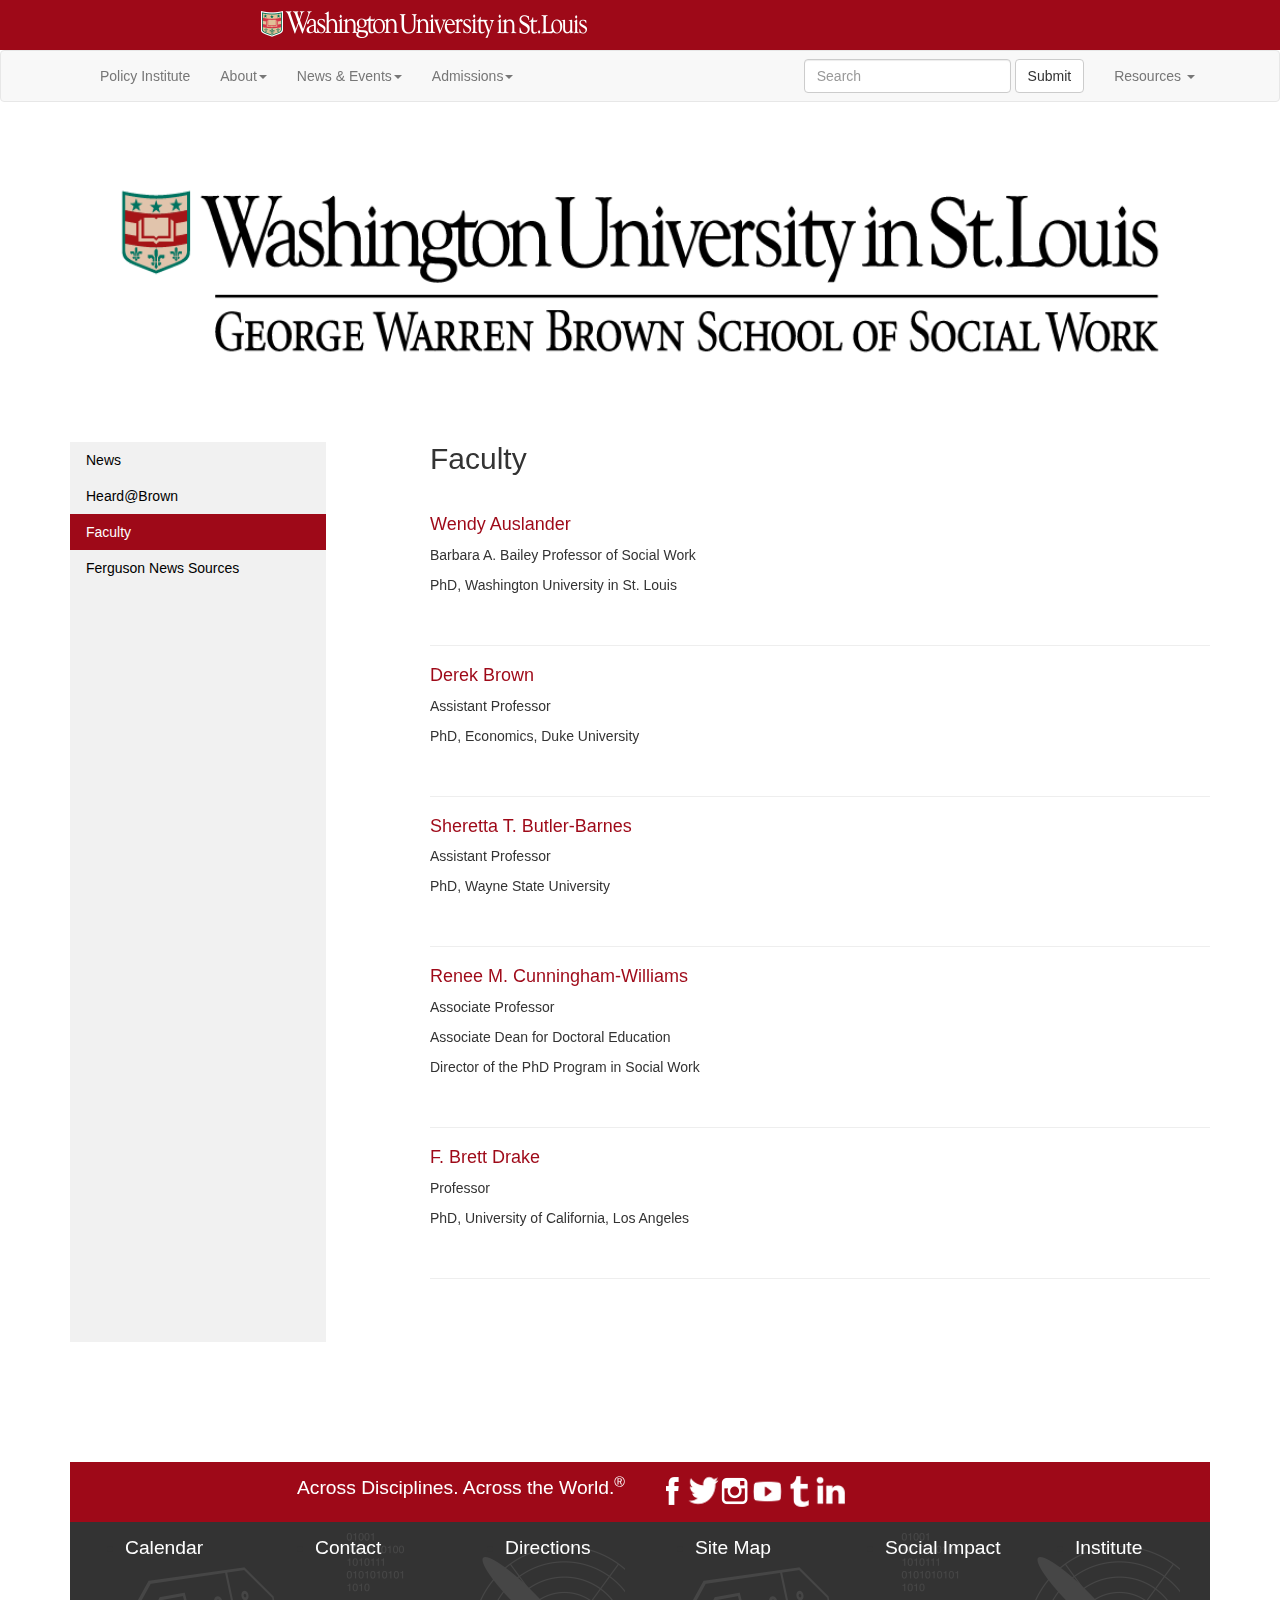
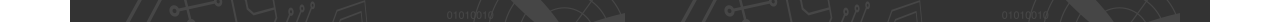
<file: subpage3.html>
<!DOCTYPE html>
<html lang="en">
  <head>
    <meta charset="utf-8">
    <meta http-equiv="X-UA-Compatible" content="IE=edge">
    <meta name="viewport" content="width=device-width, initial-scale=1">
    <!-- The above 3 meta tags *must* come first in the head; any other head content must come *after* these tags -->
    <title>Bootstrap 101 Template</title>

    <!-- Bootstrap -->
    <link href="css/bootstrap.min.css" rel="stylesheet">
     <link href='https://fonts.googleapis.com/css?family=Ubuntu:400,700,500' rel='stylesheet' type='text/css'>
    <link href='https://fonts.googleapis.com/css?family=Open+Sans+Condensed:300,700' rel='stylesheet' type='text/css'>
    <link rel="stylesheet" type="text/css" href="css/layout.css" media="screen">

  </head>
  <body>
      <div class = "titleLine">
     <img class = "wustl-logo" src = "images/WUSTL-logo.png"> 
  </div>

  <nav class="navbar navbar-default">
   <div class="container">
    <!-- Brand and toggle get grouped for better mobile display -->
    <div class="navbar-header">
      <button type="button" class="navbar-toggle collapsed" data-toggle="collapse" data-target="#bs-example-navbar-collapse-1" aria-expanded="false">
        <span class="sr-only">Toggle navigation</span>
        <span class="icon-bar"></span>
        <span class="icon-bar"></span>
        <span class="icon-bar"></span>
      </button>
      <!--<a class="navbar-brand" href="#">Brand</a>-->
    </div>

    <!-- Collect the nav links, forms, and other content for toggling -->
    <div class="collapse navbar-collapse" id="bs-example-navbar-collapse-1">
      <ul class="nav navbar-nav">
        <!--<li class="active"><a href="#">Link <span class="sr-only">(current)</span></a></li>-->
        <li><a href="">Policy Institute</a></li>
        <li class="dropdown">
          <a href="#" class="dropdown-toggle" data-toggle="dropdown" role="button" aria-haspopup="true" aria-expanded="false">About<span class="caret"></span></a>
          <ul class="dropdown-menu">
            <li><a href="http://brownschool.wustl.edu/About/Pages/MissionandVision.aspx">Mission and Vision</a></li>
            <li><a href="http://brownschool.wustl.edu/About/Pages/History.aspx">History</a></li>
            <li><a href="http://brownschool.wustl.edu/About/Pages/Diversity.aspx">Diversity</a></li>
            <!--<li role="separator" class="divider"></li>
            <li><a href="#">Separated link</a></li>
            <li role="separator" class="divider"></li>
            <li><a href="#">One more separated link</a></li>-->
          </ul>
        </li>

        <li class="dropdown">
          <a href="#" class="dropdown-toggle" data-toggle="dropdown" role="button" aria-haspopup="true" aria-expanded="false">News & Events<span class="caret"></span></a>
          <ul class="dropdown-menu">
            <li><a href="http://brownschool.wustl.edu/NewsAndMedia/Events/Pages/UpcomingEvents.aspx">Events</a></li>
            <li><a href="http://brownschool.wustl.edu/NewsAndMedia/Pages/Social-Media.aspx">Social Media</a></li>
            <li role="separator" class="divider"></li>
            <li><a href="http://brownschool.wustl.edu/NewsAndMedia/Public-Health-News/Pages/default.aspx">Public Health News</a></li>
            <li><a href="http://brownschool.wustl.edu/NewsAndMedia/Publications/Pages/Publications.aspx">Publications</a></li>
          </ul>
        </li>

        <li class="dropdown">
          <a href="#" class="dropdown-toggle" data-toggle="dropdown" role="button" aria-haspopup="true" aria-expanded="false">Admissions<span class="caret"></span></a>
          <ul class="dropdown-menu">
            <li><a href="https://msw.wustl.edu/">MSW Program</a></li>
            <li><a href="https://mph.wustl.edu/">MPH Program</a></li>
            <!--<li role="separator" class="divider"></li>-->
            <li><a href="http://brownschool.wustl.edu/Admissions/PHDProgram/Pages/PhD-in-Social-Work-Overview.aspx">PhD in Social Work</a></li>
            <li><a href="http://brownschool.wustl.edu/Admissions/Tuition_and_Financial_Aid/Pages/TuitionFinancialAidLanding.aspx">Tuition & Financial Aid</a></li>
          </ul>
        </li>



      </ul>


      
      <ul class="nav navbar-nav navbar-right">
        <form class="navbar-form navbar-left" role="search">
        <div class="form-group">
          <input type="text" class="form-control" placeholder="Search">
        </div>
        <button type="submit" class="btn btn-default">Submit</button>
      </form>
        <li class="dropdown">
          <a href="#" class="dropdown-toggle" data-toggle="dropdown" role="button" aria-haspopup="true" aria-expanded="false">Resources <span class="caret"></span></a>
          <ul class="dropdown-menu">
            <li><a href="subpage1.html">News</a></li>
            <li><a href="subpage2.html">Heard@Brown</a></li>
            <li><a href="subpage3.html">Fcaulty</a></li>
            <li role="separator" class="divider"></li>
            <li><a href="subpage4.html">Ferguson News Sources</a></li>
          </ul>
        </li>
      </ul>
    </div><!-- /.navbar-collapse -->
  </div><!-- /.container-fluid -->
</nav>



<div class = "container">

<div class= "subpageheader">
<img src = "images/brn.png">
</div>

<div class = "vert">
<ul clss = "vert-nav">
  <li><a  href="subpage1.html">News</a></li>
  <li><a href="subpage2.html">Heard@Brown</a></li>
  <li><a class="active" href="subpage3.html">Faculty</a></li>
  <li><a href="subpage4.html">Ferguson News Sources</a></li>
</ul>

<div style="margin-left:360px;height:1000px;">
  <h2>Faculty</h2>
  <br>



  <a href = "http://brownschool.wustl.edu/Faculty/FullTime/Pages/WendyAuslander.aspx"><h4>​​​​​​​​​Wendy Auslander</h4></a>
  <p>Barbara A. Bailey Professor of Social Work</p>
  <p>PhD, Washington University in St. Louis</p>
  <br>
  <hr>

  <a href = "http://brownschool.wustl.edu/Faculty/FullTime/Pages/DerekBrown.aspx"><h4>​​​​​​​​​Derek Brown</h4></a>
  <p>Assistant Professor</p>
  <p>PhD, Economics, Duke University</p>
  <br>
  <hr>

  <a href = "http://brownschool.wustl.edu/Faculty/FullTime/Pages/Sheretta-T--Butler-Barnes.aspx"><h4>​​​​​​​​​Sheretta T. Butler-Barnes</h4></a>
  <p>Assistant Professor</p>
  <p>PhD, Wayne State University</p>
  <br>
  <hr>

  <a href = "http://brownschool.wustl.edu/Faculty/FullTime/Pages/ReneeMCunningham-Williams.aspx"><h4>​​​​​​​​​Renee M. Cunningham-Williams</h4></a>
  <p>Associate Professor </p>
  <p>Associate Dean for Doctoral Education</p>
  <p>Director of the PhD Program in Social Work</p>
  <br>
  <hr>

  <a href = "http://brownschool.wustl.edu/Faculty/FullTime/Pages/FBrettDrake.aspx"><h4>​​​​​​​​​F. Brett Drake</h4></a>
  <p>Professor </p>
  <p>PhD, University of California, Los Angeles</p>
  <br>
  <hr>


  </div>
  </div>

  
  <br>

  <div class = "bottomLine">
    <div class = "col-md-6 col-sm-12 col-xs-12">
      Across Disciplines. Across the World.<sup>®</sup> 
      </div>
      <div class = "col-md-6 col-sm-12 col-xs-12">
      <div class = "social">
      <a class = "fb" title = "Facebook" href="https://www.facebook.com/washuengineering">
      </a>

      <a class = "tw" title = "Twitter" href="http://twitter.com/WashUengineers">
      </a>
      <a class = "ig" title="Instagram" href="http://instagram.com/washuengineers">
      </a>
      <a class = "yt" title="YouTube" href="https://www.youtube.com/WashUEngineering">
      </a>

      <a class = "tu" title="Tumblr" href="http://washuengineers.tumblr.com/">
      </a>

      <a class = "in" title="LinkedIn" href="http://www.linkedin.com/groups?gid=2091484&trk=hb_side_g">
      </a>
      </div>
      </div>
    </div>

    <br>
    <div class = "page-bottom">
   
    <div class = "col-md-2 col-sm-4 col-xs-8">
      
      <ul class = "column">
      <li><a href="http://engineering.wustl.edu/Events/Pages/default.aspx">Calendar</a></li>
      </ul>
    </div>

    <div class = "col-md-2 col-sm-4 col-xs-8">
      
      <ul class = "column">
      <li><a href="http://brownschool.wustl.edu/Pages/Contact.aspx">Contact</a></li>
      </ul>
      
    </div>

    <div class = "col-md-2 col-sm-4 col-xs-8">
      <ul class = "column">
      <li><a href=http://brownschool.wustl.edu/Pages/Directions.aspx>Directions</a></li>
      </ul>
    </div>

    <div class = "col-md-2 col-sm-4 col-xs-8">
      <ul class = "column">
      <li><a href="http://brownschool.wustl.edu/Pages/SiteMap.aspx">Site Map</a></li>
      </ul>
    </div>

    <div class = "col-md-2 col-sm-4 col-xs-8">
      <ul class = "column">
      <li><a href="http://brownschool.wustl.edu/NewsAndMedia/Publications/SocialImpact/Pages/SocialImpact.aspx">Social Impact</a></li>
      </ul>
    </div>

    <div class = "col-md-2 col-sm-4 col-xs-8">
      <ul class = "column">
      <li><a href="http://brownschool.wustl.edu/policyinstitute/Pages/Home.aspx">Institute</li>
      </ul>
    </div>

    </div>

    </div>

  </body>
  <script src="https://ajax.googleapis.com/ajax/libs/jquery/1.11.3/jquery.min.js"></script>
    <!-- Include all compiled plugins (below), or include individual files as needed -->
    <script src="js/bootstrap.min.js"></script>
  </body>
  </html>
</file>
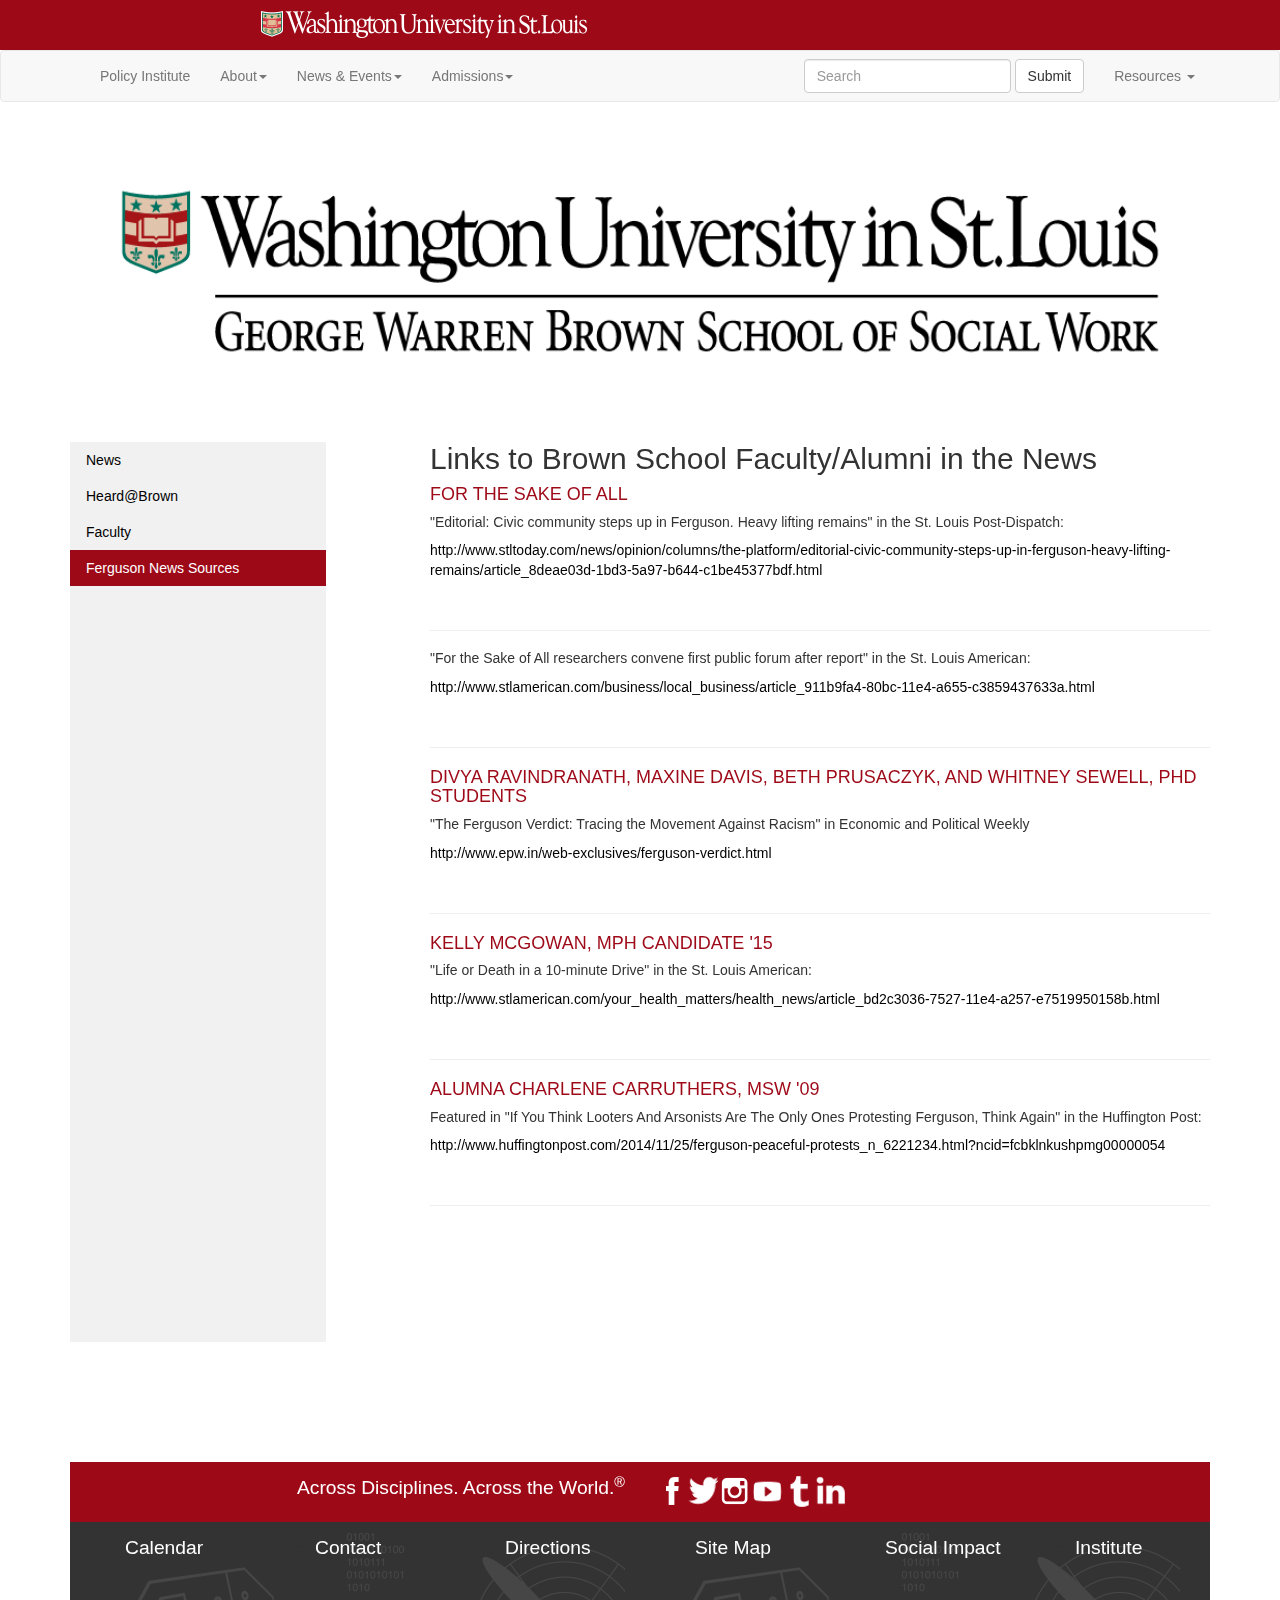
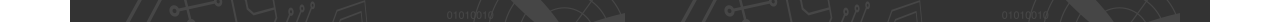
<file: subpage4.html>
<!DOCTYPE html>
<html lang="en">
  <head>
    <meta charset="utf-8">
    <meta http-equiv="X-UA-Compatible" content="IE=edge">
    <meta name="viewport" content="width=device-width, initial-scale=1">
    <!-- The above 3 meta tags *must* come first in the head; any other head content must come *after* these tags -->
    <title>Bootstrap 101 Template</title>

    <!-- Bootstrap -->
    <link href="css/bootstrap.min.css" rel="stylesheet">
     <link href='https://fonts.googleapis.com/css?family=Ubuntu:400,700,500' rel='stylesheet' type='text/css'>
    <link href='https://fonts.googleapis.com/css?family=Open+Sans+Condensed:300,700' rel='stylesheet' type='text/css'>
    <link rel="stylesheet" type="text/css" href="css/layout.css" media="screen">

  </head>
  <body>
      <div class = "titleLine">
     <img class = "wustl-logo" src = "images/WUSTL-logo.png"> 
  </div>

  <nav class="navbar navbar-default">
   <div class="container">
    <!-- Brand and toggle get grouped for better mobile display -->
    <div class="navbar-header">
      <button type="button" class="navbar-toggle collapsed" data-toggle="collapse" data-target="#bs-example-navbar-collapse-1" aria-expanded="false">
        <span class="sr-only">Toggle navigation</span>
        <span class="icon-bar"></span>
        <span class="icon-bar"></span>
        <span class="icon-bar"></span>
      </button>
      <!--<a class="navbar-brand" href="#">Brand</a>-->
    </div>

    <!-- Collect the nav links, forms, and other content for toggling -->
    <div class="collapse navbar-collapse" id="bs-example-navbar-collapse-1">
      <ul class="nav navbar-nav">
        <!--<li class="active"><a href="#">Link <span class="sr-only">(current)</span></a></li>-->
        <li><a href="http://brownschool.wustl.edu/policyinstitute/Pages/Home.aspx">Policy Institute</a></li>
        <li class="dropdown">
          <a href="#" class="dropdown-toggle" data-toggle="dropdown" role="button" aria-haspopup="true" aria-expanded="false">About<span class="caret"></span></a>
          <ul class="dropdown-menu">
            <li><a href="http://brownschool.wustl.edu/About/Pages/MissionandVision.aspx">Mission and Vision</a></li>
            <li><a href="http://brownschool.wustl.edu/About/Pages/History.aspx">History</a></li>
            <li><a href="http://brownschool.wustl.edu/About/Pages/Diversity.aspx">Diversity</a></li>
            <!--<li role="separator" class="divider"></li>
            <li><a href="#">Separated link</a></li>
            <li role="separator" class="divider"></li>
            <li><a href="#">One more separated link</a></li>-->
          </ul>
        </li>

        <li class="dropdown">
          <a href="#" class="dropdown-toggle" data-toggle="dropdown" role="button" aria-haspopup="true" aria-expanded="false">News & Events<span class="caret"></span></a>
          <ul class="dropdown-menu">
            <li><a href="http://brownschool.wustl.edu/NewsAndMedia/Events/Pages/UpcomingEvents.aspx">Events</a></li>
            <li><a href="http://brownschool.wustl.edu/NewsAndMedia/Pages/Social-Media.aspx">Social Media</a></li>
            <li role="separator" class="divider"></li>
            <li><a href="http://brownschool.wustl.edu/NewsAndMedia/Public-Health-News/Pages/default.aspx">Public Health News</a></li>
            <li><a href="http://brownschool.wustl.edu/NewsAndMedia/Publications/Pages/Publications.aspx">Publications</a></li>
          </ul>
        </li>

        <li class="dropdown">
          <a href="#" class="dropdown-toggle" data-toggle="dropdown" role="button" aria-haspopup="true" aria-expanded="false">Admissions<span class="caret"></span></a>
          <ul class="dropdown-menu">
            <li><a href="https://msw.wustl.edu/">MSW Program</a></li>
            <li><a href="https://mph.wustl.edu/">MPH Program</a></li>
            <!--<li role="separator" class="divider"></li>-->
            <li><a href="http://brownschool.wustl.edu/Admissions/PHDProgram/Pages/PhD-in-Social-Work-Overview.aspx">PhD in Social Work</a></li>
            <li><a href="http://brownschool.wustl.edu/Admissions/Tuition_and_Financial_Aid/Pages/TuitionFinancialAidLanding.aspx">Tuition & Financial Aid</a></li>
          </ul>
        </li>



      </ul>


      
      <ul class="nav navbar-nav navbar-right">
        <form class="navbar-form navbar-left" role="search">
        <div class="form-group">
          <input type="text" class="form-control" placeholder="Search">
        </div>
        <button type="submit" class="btn btn-default">Submit</button>
      </form>
        <li class="dropdown">
          <a href="#" class="dropdown-toggle" data-toggle="dropdown" role="button" aria-haspopup="true" aria-expanded="false">Resources <span class="caret"></span></a>
          <ul class="dropdown-menu">
            <li><a href="subpage1.html">News</a></li>
            <li><a href="subpage2.html">Heard@Brown</a></li>
            <li><a href="subpage3.html">Fcaulty</a></li>
            <li role="separator" class="divider"></li>
            <li><a href="subpage4.html">Ferguson News Sources</a></li>
          </ul>
        </li>
      </ul>
    </div><!-- /.navbar-collapse -->
  </div><!-- /.container-fluid -->
</nav>



<div class = "container">

<div class= "subpageheader">
<img src = "images/brn.png">
</div>

<div class = "vert">
<ul clss = "vert-nav">
  <li><a href="subpage1.html">News</a></li>
  <li><a href="subpage2.html">Heard@Brown</a></li>
  <li><a href="subpage3.html">Faculty</a></li>
  <li><a class="active" href="subpage4.html">Ferguson News Sources</a></li>
</ul>

<div style="margin-left:360px;height:1000px;">
  <h2>Links to Brown School Faculty/Alumni in the News</h2>
 
  <h4>​​​​​​​​​FOR THE SAKE OF ALL</h4>
  <h5>"Editorial: Civic community steps up in Ferguson. Heavy lifting remains" in the St. Louis Post-Dispatch:</h5>
  <p><a href = "http://www.stltoday.com/news/opinion/columns/the-platform/editorial-civic-community-steps-up-in-ferguson-heavy-lifting-remains/article_8deae03d-1bd3-5a97-b644-c1be45377bdf.html">http://www.stltoday.com/news/opinion/columns/the-platform/editorial-civic-community-steps-up-in-ferguson-heavy-lifting-remains/article_8deae03d-1bd3-5a97-b644-c1be45377bdf.html</a></p>
  <br>
  <hr>

  
  <h5>"For the Sake of All researchers convene first public forum after report" in the St. Louis American:</h5>
  <p><a href = "hhttp://www.stlamerican.com/business/local_business/article_911b9fa4-80bc-11e4-a655-c3859437633a.html
 ">http://www.stlamerican.com/business/local_business/article_911b9fa4-80bc-11e4-a655-c3859437633a.html
 </a></p>
  <br>
  <hr>

  <h4>​​​​​​​​​DIVYA RAVINDRANATH, MAXINE DAVIS, BETH PRUSACZYK, AND WHITNEY SEWELL​, PHD STUDENTS</h4>
  <h5>"The Ferguson Verdict: Tracing the Movement Against Racism" in Economic and Political Weekly</h5>
  <p><a href = "http://www.epw.in/web-exclusives/ferguson-verdict.html​​
  ">http://www.epw.in/web-exclusives/ferguson-verdict.html​​
  </a></p>
  <br>
  <hr>

  <h4>​​​​​​​​​KELLY MCGOWAN, MPH CANDIDATE '15</h4>
  <h5>"Life or Death in a 10-minute Drive" in the St. Louis American:</h5>
  <p><a href = "http://www.stlamerican.com/your_health_matters/health_news/article_bd2c3036-7527-11e4-a257-e7519950158b.html ">http://www.stlamerican.com/your_health_matters/health_news/article_bd2c3036-7527-11e4-a257-e7519950158b.html </a></p>
  <br>
  <hr>

  <h4>​​​​​​​​​ALUMNA CHARLENE CARRUTHERS, MSW '09​</h4>
  <h5>Featured in "If You Think Looters And Arsonists Are The Only Ones Protesting Ferguson, Think Again" in the Huffington Post:</h5>
  <p><a href = "http://www.huffingtonpost.com/2014/11/25/ferguson-peaceful-protests_n_6221234.html?ncid=fcbklnkushpmg00000054​​
  ">http://www.huffingtonpost.com/2014/11/25/ferguson-peaceful-protests_n_6221234.html?ncid=fcbklnkushpmg00000054​​
  </a></p>
  <br>
  <hr>


  </div>
  </div>

  
  <br>

  <div class = "bottomLine">
    <div class = "col-md-6 col-sm-12 col-xs-12">
      Across Disciplines. Across the World.<sup>®</sup> 
      </div>
      <div class = "col-md-6 col-sm-12 col-xs-12">
      <div class = "social">
      <a class = "fb" title = "Facebook" href="https://www.facebook.com/washuengineering">
      </a>

      <a class = "tw" title = "Twitter" href="http://twitter.com/WashUengineers">
      </a>
      <a class = "ig" title="Instagram" href="http://instagram.com/washuengineers">
      </a>
      <a class = "yt" title="YouTube" href="https://www.youtube.com/WashUEngineering">
      </a>

      <a class = "tu" title="Tumblr" href="http://washuengineers.tumblr.com/">
      </a>

      <a class = "in" title="LinkedIn" href="http://www.linkedin.com/groups?gid=2091484&trk=hb_side_g">
      </a>
      </div>
      </div>
    </div>

    <br>
    <div class = "page-bottom">
   
    <div class = "col-md-2 col-sm-4 col-xs-8">
      
      <ul class = "column">
      <li><a href="http://engineering.wustl.edu/Events/Pages/default.aspx">Calendar</a></li>
      </ul>
    </div>

    <div class = "col-md-2 col-sm-4 col-xs-8">
      
      <ul class = "column">
      <li><a href="http://brownschool.wustl.edu/Pages/Contact.aspx">Contact</a></li>
      </ul>
      
    </div>

    <div class = "col-md-2 col-sm-4 col-xs-8">
      <ul class = "column">
      <li><a href=http://brownschool.wustl.edu/Pages/Directions.aspx>Directions</a></li>
      </ul>
    </div>

    <div class = "col-md-2 col-sm-4 col-xs-8">
      <ul class = "column">
      <li><a href="http://brownschool.wustl.edu/Pages/SiteMap.aspx">Site Map</a></li>
      </ul>
    </div>

    <div class = "col-md-2 col-sm-4 col-xs-8">
      <ul class = "column">
      <li><a href="http://brownschool.wustl.edu/NewsAndMedia/Publications/SocialImpact/Pages/SocialImpact.aspx">Social Impact</a></li>
      </ul>
    </div>

    <div class = "col-md-2 col-sm-4 col-xs-8">
      <ul class = "column">
      <li><a href="http://brownschool.wustl.edu/policyinstitute/Pages/Home.aspx">Institute</li>
      </ul>
    </div>

    </div>

    </div>

  </body>
  <script src="https://ajax.googleapis.com/ajax/libs/jquery/1.11.3/jquery.min.js"></script>
    <!-- Include all compiled plugins (below), or include individual files as needed -->
    <script src="js/bootstrap.min.js"></script>
  </body>
  </html>
</file>
<file: css/layout.css>
.titleLine{
	list-style-type: none;
    font-family: 'Open Sans Condensed', sans-serif;
    font-weight: bolder;
    background-color: #9e0918;

    width: 100%;
    height: 50px;
    position: relative;
    top: 0;
    
    font-variant: 


}

.wustl-logo{
            display: inline;
                position: relative;
                float: left;
                bottom: 0;
                right:0;
                top:10px;
                left:260px;
                z-index: 99;
        }
.headerimg{
    width:100%;
}
.jumbotron{
    padding-top:0;
    padding-bottom:0;
    margin-top:0;
}      


.div-line {
    height: 1px;
    margin: 9px 0;
    width:100%;
    overflow: hidden;
    background-color: #e5e5e5;
}

.news_img{
    
    width:100%;
    
}
.learnmore{
    line-height: 2.2em;
    font-family: "Open Sans", "Helvetica Neue", Helvetica, Arial, sans-serif;
    color: #959595;
    font-weight: bolder;
}
.carousel-img{
    width:100%;
}

.learnmorelink .a .hover{
    text-decoration: none;
    text-decoration: underline;
    color:#9e0918;
}

.floating-text{
    background-color: #959595; 
    color:#e5e5e5;
    padding-top: 5px;
    padding-bottom: 5px;
    padding-left: 5px;
    padding-right: 5px;
}
.floating-text a{
    color:#ffffff;
}

.center-text{
    font-family: "Libre Baskerville";
    color: #9e0918;
    font-size: 1.9em;
    text-align: center;
    margin: 40px 3% 20px;
}

.center-para{
    font-family: "Libre Baskerville";
    color: #555;
    font-size: 1.5em;
    margin: 0 3% 20px;
    text-align: center;
}

.features{
    line-height: 2.2em;
    font-family: "Open Sans", "Helvetica Neue", Helvetica, Arial, sans-serif;
    color: #959595;
    font-weight: bolder;
    text-align: center;
}
.feature-img{
    width:100%;
    height:249px;
}

.bottomLine{
    list-style-type: none;
    font-weight: bolder;

    width: 100%;
    height: 60px;
    position: relative;
    top: 0;
    color:white;
    background: #9e0918;
    text-align: right;
    font: 400 1.375em/1.4 "Open Sans", "Helvetica Neue", Helvetica, Arial, sans-serif;
    padding: 13px 0;
    float:left;
}

 .social a {
    display: inline;
    background-image: url(../images/icon-social.png);
    background-repeat: no-repeat;
    height: 32px;
    width: 32px;
    float:left;
    padding-bottom: 10px;
}

 a.fb {
    padding-right:5px; 
    
    padding-left:5px; 
}

 a.tw {
    padding-right:5px; 
    background-position: -32px -32px;
    padding-left:5px; 
}

a.ig {
    padding-left:5px; 
    background-position: -64px 0;
    padding-right:5px; 
}

 a.yt {
    padding-left:5px; 
    background-position: -96px -32px;
    padding-left:5px; 
}

 a.tu {
    background-position: -128px -32px;
}

a.in{
    background-position: -160px -32px;
}

.page-bottom{
    list-style-type: none;
    font-weight: bolder;
    width: 100%;
    height: 100px;
    position: relative;
    top: 0;    
    background: url(../images/btm-bg.png);
    font: 400 1.375em/1.4 "Open Sans", "Helvetica Neue", Helvetica, Arial, sans-serif;
    padding: 13px 0;
    float:left;
}

.page-bottom a{
    color:white;
}


.vert ul {
    list-style-type: none;
    margin: 0;
    padding: 0;
    width: 20%;
    background-color: #f1f1f1;
    position: fixed;
    z-index: -2;
    height: 100%;
    /*overflow: auto;*/
}

.vert li a {
    display: block;
    color: #000;
    padding: 8px 0 8px 16px;
    text-decoration: none;
}

.vert li a.active {
    background-color:  #9e0918;
    color: white;
}

.vert li a:hover:not(.active) {
    background-color: #555;
    color: white;
}

.vert h4{
    color:#9e0918;

}

.subpageheader img{
    width:100%;
    height:300px;
}

.list_img h4{
    width:30%;
    display: inline;
}
</file>
